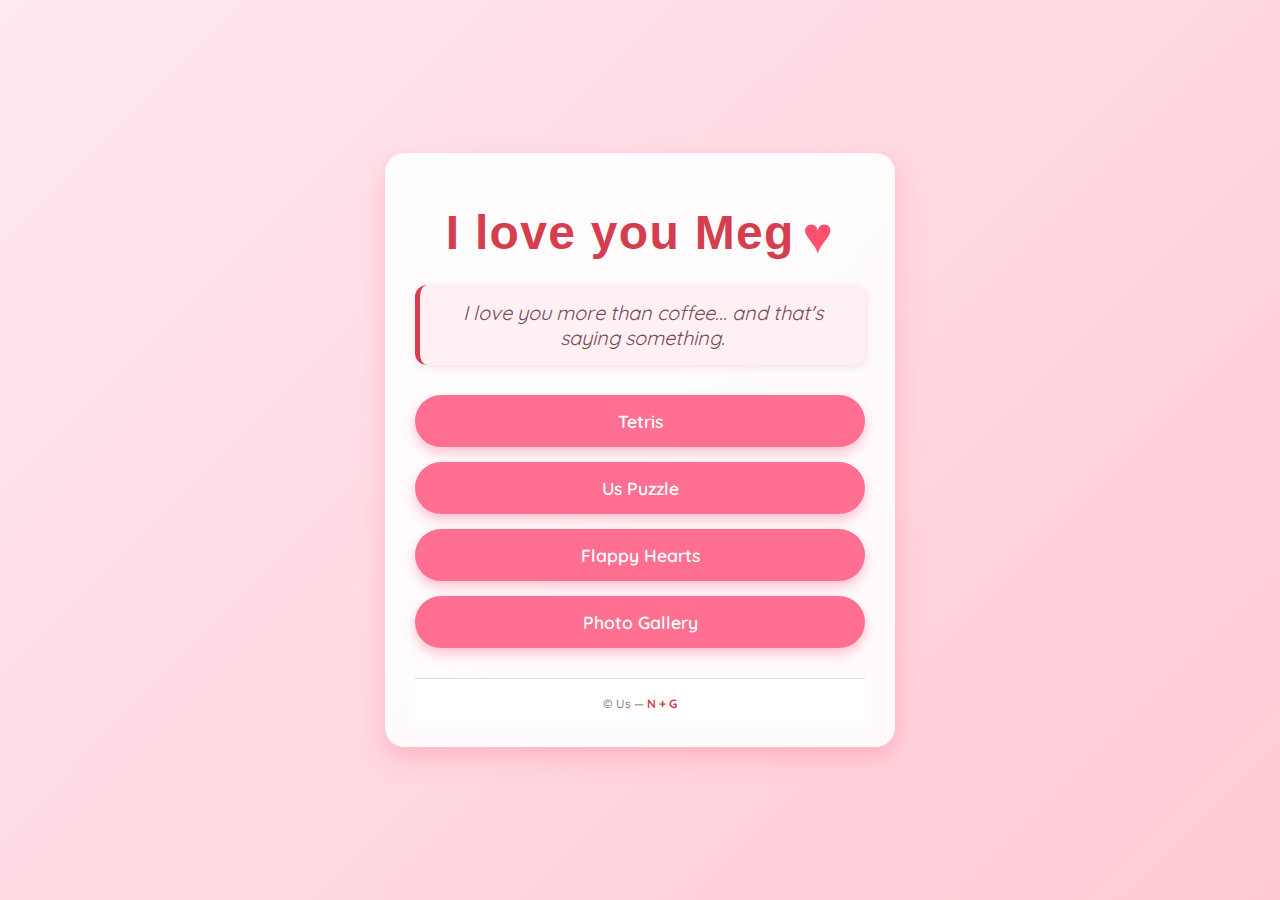
<file: index.html>
<!doctype html>
<html lang="en">
<head>
  <link rel="icon" href="heart.png" type="image/png">
  <link rel="manifest" href="manifest.json">
  <meta name="theme-color" content="#ff6f91">
  
<meta charset="utf-8" />
<meta name="viewport" content="width=device-width,initial-scale=1" />
<title>Our Anniversary</title>
<link rel="stylesheet" href="style.css" />
<link href="https://fonts.googleapis.com/css2?family=Playfair+Display&family=Quicksand&display=swap" rel="stylesheet" />
</head>
<body>

<main class="main-container">
  <header class="header">
    <h1>I love you Meg<span class="heart">♥</span></h1>
  </header>

  <section class="quote-section">
    <blockquote id="quote">Loading your special message...</blockquote>
  </section>
  <script>
    const quotes = [
      "I love you more than coffee... and that's saying something.",
      "You're my today and all of my tomorrows.",
      "Our story is my favorite."
    ];
  
    const quoteElement = document.getElementById('quote');
    if (quoteElement) {
      const today = new Date().getDate();
      const index = today % quotes.length;
      quoteElement.textContent = quotes[index];
    }
  </script>
  

  <section class="nav-buttons">
    <a href="games/tetris.html" class="btn">Tetris</a>
    <a href="games/puzzle.html" class="btn">Us Puzzle</a>
    <a href="games/flappy.html" class="btn">Flappy Hearts</a>
    <a href="gallery.html" class="btn">Photo Gallery</a>
  </section>

  <footer class="footer">
    <small>© Us — <span id="easter-egg" class="linkish">N + G</span></small>
  </footer>
</main>

<script src="script.js"></script>
</body>
</html>
</file>
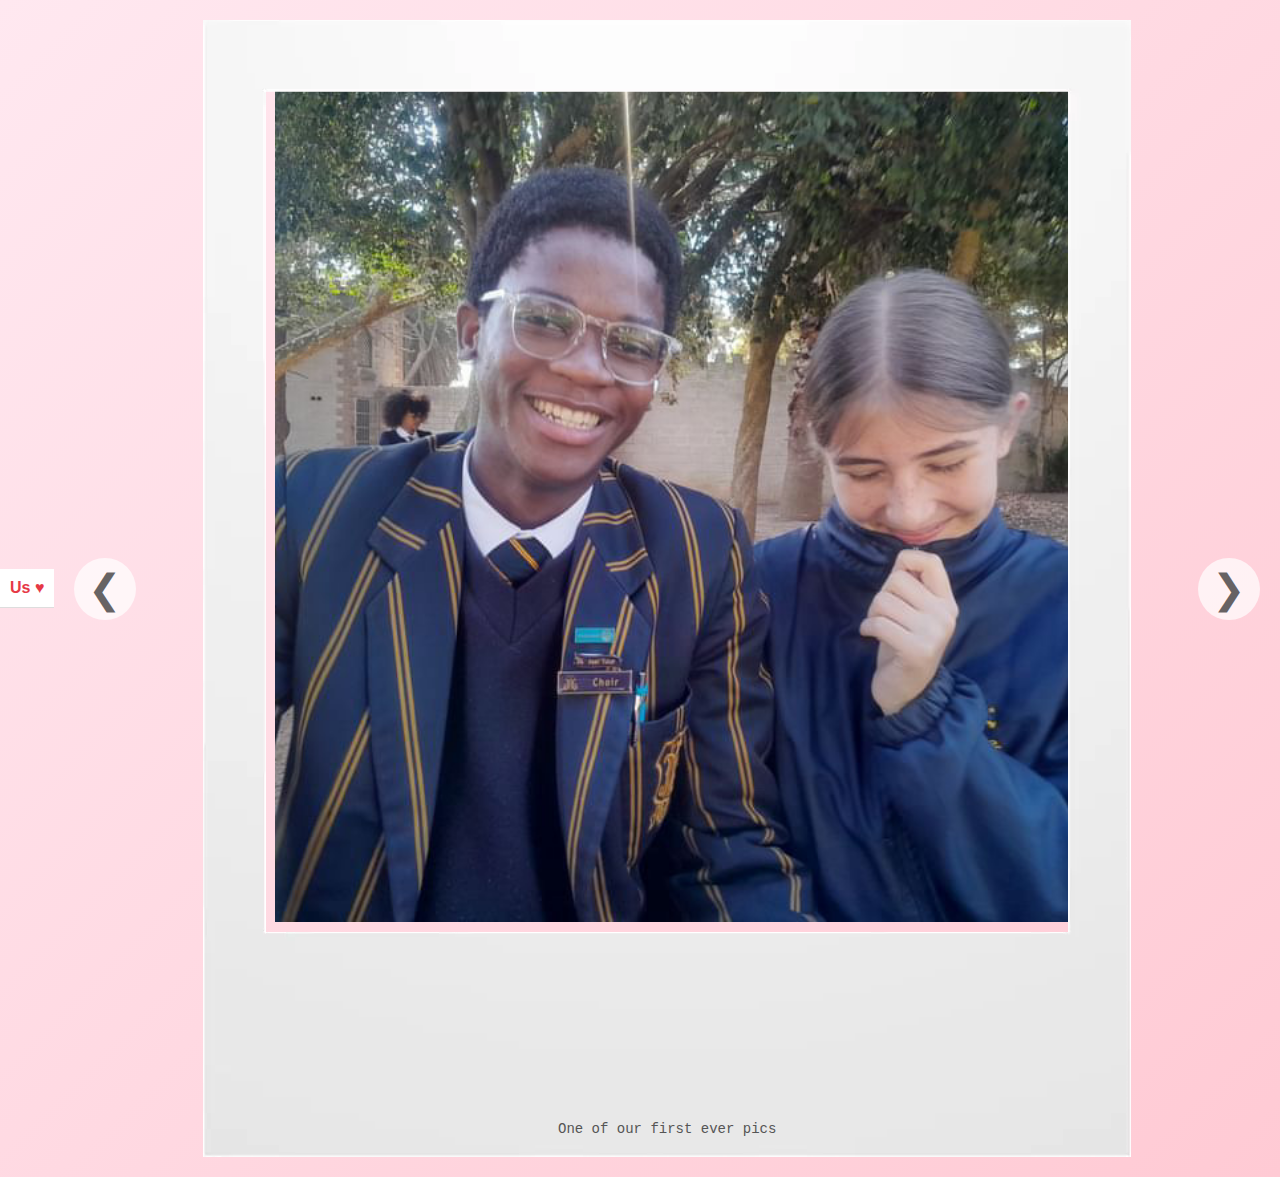
<file: gallery.html>
<!doctype html>
<html lang="en">
<head>
<meta charset="utf-8">
<meta name="viewport" content="width=device-width,initial-scale=1">
<title>Gallery</title>
<link rel="stylesheet" href="style.css">
</head>
<body>

<nav class="nav">
  <a href="index.html" class="logo">Us ♥</a>
</nav>

<div class="gallery-container">
  <div class="arrow left" id="prev">&#10094;</div>
  
  <div class="polaroid-frame">
    <img id="galleryImage" class="photo" src="images/gallery/1.jpg" alt="Gallery Photo" title="Click to toggle fullscreen" />
    <img src="images/frame.png" alt="Polaroid Frame" class="frame-overlay" />
    <div class="caption" id="caption">Photo 1</div>
  </div>
  
  
  
  <div class="arrow right" id="next">&#10095;</div>
</div>

<script>
  const images = [
    {src: "images/gallery/1.jpg", caption: "One of our first ever pics"},
    {src: "images/gallery/2.jpg", caption: "Cuties enjoying the field"},
    {src: "images/gallery/3.jpg", caption: "I love the jacket you have onn"},
    {src: "images/gallery/4.jpg", caption: "Some more field actionn"},
    {src: "images/gallery/5.jpg", caption: "THE SPURR (beat ur mom and fine shyt to it)"},
    {src: "images/gallery/6.jpg", caption: "We must really love the field 😭"},
    {src: "images/gallery/7.jpg", caption: "Couple goalsss 🫶🏾"},
    {src: "images/gallery/8.jpg", caption: "How on Earth are you so cute???"}
  ];

  let currentIndex = 0;
  const imgEl = document.getElementById("galleryImage");
  const capEl = document.getElementById("caption");

  function showImage(index) {
    if (index < 0) index = images.length - 1;
    if (index >= images.length) index = 0;
    currentIndex = index;
    imgEl.src = images[index].src;
    capEl.textContent = images[index].caption;
  }

  document.getElementById("prev").addEventListener("click", () => showImage(currentIndex - 1));
  document.getElementById("next").addEventListener("click", () => showImage(currentIndex + 1));

  showImage(0);

  const photo = document.querySelector('.photo');

photo.addEventListener('click', () => {
  if (!document.fullscreenElement) {
    photo.requestFullscreen().catch(err => {
      alert(`Error attempting to enable fullscreen mode: ${err.message} (${err.name})`);
    });
  } else {
    document.exitFullscreen();
  }
});

</script>

</body>
</html>
</file>
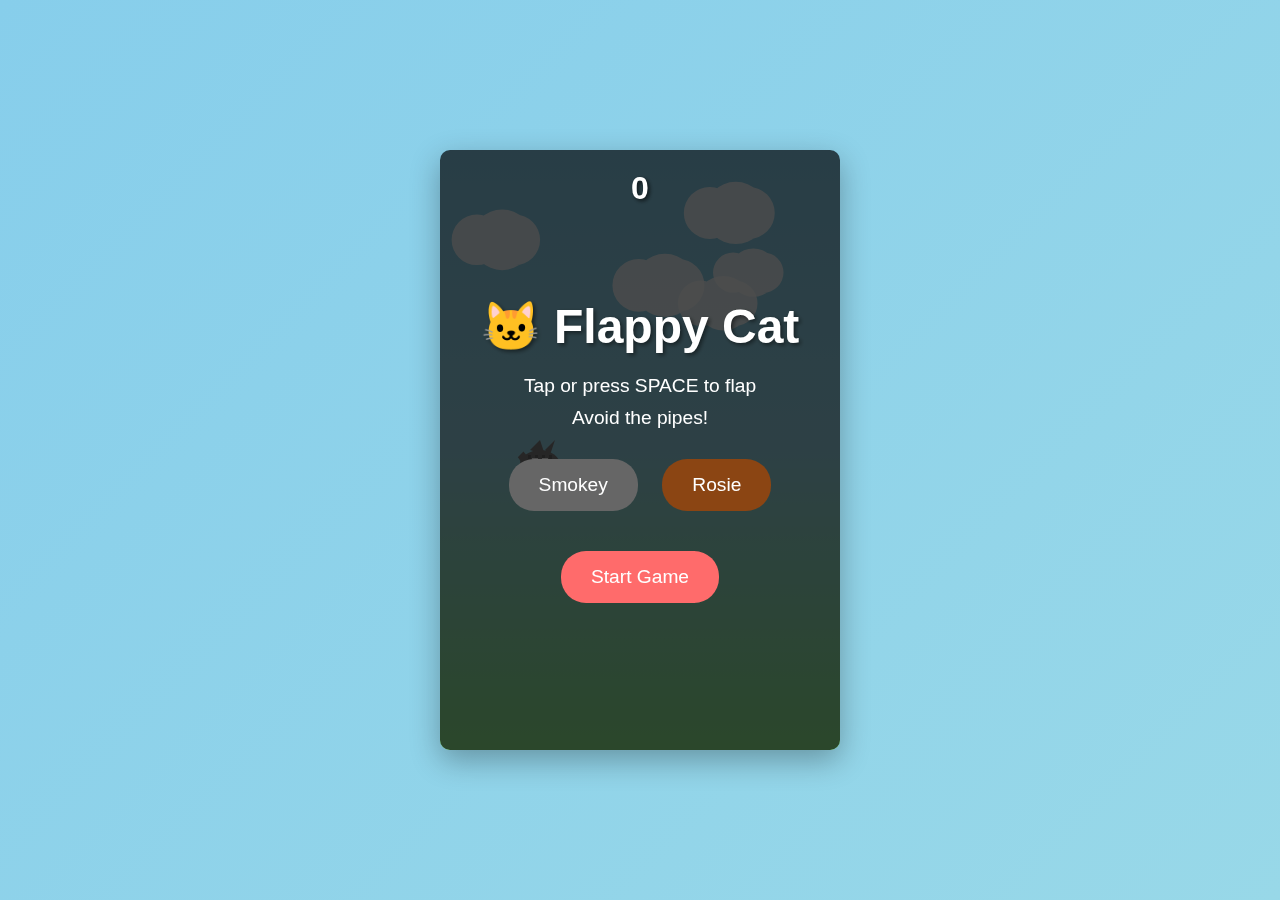
<file: games/flappy.html>
<!DOCTYPE html>
<html lang="en">
<head>
    <meta charset="UTF-8">
    <meta name="viewport" content="width=device-width, initial-scale=1.0">
    <title>Flappy Cat</title>
    <style>
        * {
            margin: 0;
            padding: 0;
            box-sizing: border-box;
        }
        
        body {
            background: linear-gradient(135deg, #87CEEB 0%, #98D8E8 100%);
            display: flex;
            justify-content: center;
            align-items: center;
            min-height: 100vh;
            font-family: 'Arial', sans-serif;
            touch-action: manipulation;
            user-select: none;
        }
        
        #gameContainer {
            position: relative;
            width: min(400px, 100vw);
            height: min(600px, 100vh);
            background: linear-gradient(180deg, #87CEEB 0%, #98D8E8 50%, #90EE90 100%);
            border-radius: 10px;
            overflow: hidden;
            box-shadow: 0 10px 30px rgba(0,0,0,0.3);
        }
        
        #gameCanvas {
            display: block;
            width: 100%;
            height: 100%;
            cursor: pointer;
        }
        
        .ui-overlay {
            position: absolute;
            top: 0;
            left: 0;
            width: 100%;
            height: 100%;
            display: flex;
            flex-direction: column;
            justify-content: center;
            align-items: center;
            background: rgba(0,0,0,0.7);
            color: white;
            text-align: center;
            pointer-events: none;
        }
        
        .ui-overlay.active {
            pointer-events: auto;
        }
        
        .ui-overlay h1 {
            font-size: 3em;
            margin-bottom: 20px;
            text-shadow: 2px 2px 4px rgba(0,0,0,0.5);
        }
        
        .ui-overlay p {
            font-size: 1.2em;
            margin-bottom: 10px;
        }
        
        .ui-overlay button {
            background: #FF6B6B;
            color: white;
            border: none;
            padding: 15px 30px;
            font-size: 1.2em;
            border-radius: 25px;
            cursor: pointer;
            margin-top: 20px;
            transition: all 0.3s ease;
            pointer-events: auto;
        }
        
        .ui-overlay button:hover {
            background: #FF5252;
            transform: scale(1.05);
        }
        
        #score {
            position: absolute;
            top: 20px;
            left: 50%;
            transform: translateX(-50%);
            color: white;
            font-size: 2em;
            font-weight: bold;
            text-shadow: 2px 2px 4px rgba(0,0,0,0.7);
            z-index: 10;
        }
        
        .hidden {
            display: none;
        }
    </style>
</head>
<body>
    <div id="gameContainer">
        <canvas id="gameCanvas" width="400" height="600"></canvas>
        <div id="score">0</div>
        
        <div id="startScreen" class="ui-overlay active">
            <h1>🐱 Flappy Cat</h1>
            <p>Tap or press SPACE to flap</p>
            <p>Avoid the pipes!</p>
            <div style="margin: 20px 0;">
                <button onclick="changeCatType('Smokey')" style="margin: 0 10px; background: #666;">Smokey</button>
                <button onclick="changeCatType('Rosie')" style="margin: 0 10px; background: #8B4513;">Rosie</button>
            </div>
            <button onclick="startGame()">Start Game</button>
        </div>
        
        <div id="gameOverScreen" class="ui-overlay hidden">
            <h1>Game Over!</h1>
            <p id="finalScore">Score: 0</p>
            <p id="bestScore">Best: 0</p>
            <button onclick="restartGame()">Play Again</button>
        </div>
    </div>

    <script>
        const canvas = document.getElementById('gameCanvas');
        const ctx = canvas.getContext('2d');
        const scoreElement = document.getElementById('score');
        const startScreen = document.getElementById('startScreen');
        const gameOverScreen = document.getElementById('gameOverScreen');
        
        // Game state
        let gameState = 'start'; // 'start', 'playing', 'gameOver'
        let score = 0;
        let bestScore = localStorage.getItem('flappyCatBest') || 0;
        
        // Cat properties
        const cat = {
            x: 80,
            y: 300,
            width: 40,
            height: 30,
            velocity: 0,
            jump: -8,
            gravity: 0.4,
            type: 'Smokey' // 'grey' or 'calico'
        };
        
        // Pipes array
        let pipes = [];
        const pipeWidth = 60;
        const pipeGap = 150;
        let pipeTimer = 0;
        
        // Background elements
        let clouds = [];
        
        // Initialize clouds
        function initClouds() {
            for(let i = 0; i < 5; i++) {
                clouds.push({
                    x: Math.random() * canvas.width,
                    y: Math.random() * 200 + 50,
                    width: 60 + Math.random() * 40,
                    height: 30 + Math.random() * 20,
                    speed: 0.5 + Math.random() * 0.5
                });
            }
        }
        
        // Draw cat
        function drawCat() {
            ctx.save();
            
            let bodyColor, stripeColor, earColor;
            
            if(cat.type === 'Smokey') {
                bodyColor = '#808080';
                stripeColor = '#696969';
                earColor = '#808080';
            } else { // calico
                bodyColor = '#F5DEB3';
                stripeColor = '#D2691E';
                earColor = '#F5DEB3';
            }
            
            // Cat body (ellipse)
            ctx.fillStyle = bodyColor;
            ctx.beginPath();
            ctx.ellipse(cat.x + cat.width/2, cat.y + cat.height/2, cat.width/2, cat.height/2, 0, 0, 2 * Math.PI);
            ctx.fill();
            
            // Cat markings
            if(cat.type === 'Smokey') {
                // Grey cat stripes
                ctx.fillStyle = stripeColor;
                ctx.fillRect(cat.x + 8, cat.y + 5, 3, 20);
                ctx.fillRect(cat.x + 15, cat.y + 5, 3, 20);
                ctx.fillRect(cat.x + 22, cat.y + 5, 3, 20);
                ctx.fillRect(cat.x + 29, cat.y + 5, 3, 20);
            } else {
                // Calico patches
                ctx.fillStyle = '#8B4513'; // Brown patches
                ctx.beginPath();
                ctx.ellipse(cat.x + 12, cat.y + 8, 8, 6, 0, 0, 2 * Math.PI);
                ctx.fill();
                
                ctx.fillStyle = '#000000'; // Black patches
                ctx.beginPath();
                ctx.ellipse(cat.x + 28, cat.y + 15, 6, 8, 0, 0, 2 * Math.PI);
                ctx.fill();
                
                ctx.fillStyle = '#D2691E'; // Orange patches
                ctx.beginPath();
                ctx.ellipse(cat.x + 18, cat.y + 18, 7, 5, 0, 0, 2 * Math.PI);
                ctx.fill();
            }
            
            // Cat ears
            ctx.fillStyle = earColor;
            ctx.beginPath();
            ctx.moveTo(cat.x + 10, cat.y);
            ctx.lineTo(cat.x + 20, cat.y - 10);
            ctx.lineTo(cat.x + 25, cat.y + 5);
            ctx.fill();
            
            ctx.beginPath();
            ctx.moveTo(cat.x + 25, cat.y);
            ctx.lineTo(cat.x + 35, cat.y - 10);
            ctx.lineTo(cat.x + 30, cat.y + 5);
            ctx.fill();
            
            // Cat eyes
            ctx.fillStyle = 'white';
            ctx.fillRect(cat.x + 12, cat.y + 8, 6, 6);
            ctx.fillRect(cat.x + 22, cat.y + 8, 6, 6);
            
            ctx.fillStyle = 'black';
            ctx.fillRect(cat.x + 14, cat.y + 10, 2, 2);
            ctx.fillRect(cat.x + 24, cat.y + 10, 2, 2);
            
            // Cat tail
            ctx.strokeStyle = bodyColor;
            ctx.lineWidth = 8;
            ctx.beginPath();
            ctx.arc(cat.x - 10, cat.y + 15, 15, -Math.PI/4, Math.PI/4);
            ctx.stroke();
            
            ctx.restore();
        }
        
        // Draw pipe
        function drawPipe(pipe) {
            ctx.fillStyle = '#4CAF50';
            
            // Top pipe
            ctx.fillRect(pipe.x, 0, pipeWidth, pipe.top);
            // Bottom pipe  
            ctx.fillRect(pipe.x, pipe.top + pipeGap, pipeWidth, canvas.height - pipe.top - pipeGap);
            
            // Pipe caps
            ctx.fillStyle = '#45A049';
            ctx.fillRect(pipe.x - 5, pipe.top - 20, pipeWidth + 10, 20);
            ctx.fillRect(pipe.x - 5, pipe.top + pipeGap, pipeWidth + 10, 20);
        }
        
        // Draw cloud
        function drawCloud(cloud) {
            ctx.fillStyle = 'rgba(255, 255, 255, 0.8)';
            ctx.beginPath();
            ctx.arc(cloud.x, cloud.y, cloud.width/3, 0, Math.PI * 2);
            ctx.arc(cloud.x + cloud.width/3, cloud.y, cloud.width/2.5, 0, Math.PI * 2);
            ctx.arc(cloud.x + cloud.width/2, cloud.y, cloud.width/3, 0, Math.PI * 2);
            ctx.fill();
        }
        
        // Update game
        function update() {
            if(gameState !== 'playing') return;
            
            // Update cat
            cat.velocity += cat.gravity;
            cat.y += cat.velocity;
            
            // Update pipes
            pipeTimer++;
            if(pipeTimer > 90) {
                pipes.push({
                    x: canvas.width,
                    top: Math.random() * 300 + 50
                });
                pipeTimer = 0;
            }
            
            // Move pipes
            pipes.forEach(pipe => {
                pipe.x -= 3;
            });
            
            // Remove off-screen pipes and update score
            pipes = pipes.filter(pipe => {
                if(pipe.x + pipeWidth < 0) {
                    return false;
                }
                if(pipe.x + pipeWidth < cat.x && !pipe.scored) {
                    pipe.scored = true;
                    score++;
                    scoreElement.textContent = score;
                }
                return true;
            });
            
            // Update clouds
            clouds.forEach(cloud => {
                cloud.x -= cloud.speed;
                if(cloud.x + cloud.width < 0) {
                    cloud.x = canvas.width;
                    cloud.y = Math.random() * 200 + 50;
                }
            });
            
            // Check collisions
            checkCollisions();
        }
        
        // Check collisions
        function checkCollisions() {
            // Ground and ceiling
            if(cat.y + cat.height > canvas.height || cat.y < 0) {
                gameOver();
                return;
            }
            
            // Pipes
            pipes.forEach(pipe => {
                if(cat.x < pipe.x + pipeWidth && 
                   cat.x + cat.width > pipe.x && 
                   (cat.y < pipe.top || cat.y + cat.height > pipe.top + pipeGap)) {
                    gameOver();
                }
            });
        }
        
        // Draw everything
        function draw() {
            // Clear canvas with gradient background
            const gradient = ctx.createLinearGradient(0, 0, 0, canvas.height);
            gradient.addColorStop(0, '#87CEEB');
            gradient.addColorStop(0.5, '#98D8E8');
            gradient.addColorStop(1, '#90EE90');
            ctx.fillStyle = gradient;
            ctx.fillRect(0, 0, canvas.width, canvas.height);
            
            // Draw clouds
            clouds.forEach(drawCloud);
            
            // Draw pipes
            pipes.forEach(drawPipe);
            
            // Draw cat
            drawCat();
        }
        
        // Game loop
        function gameLoop() {
            update();
            draw();
            requestAnimationFrame(gameLoop);
        }
        
        // Cat jump
        function jump() {
            if(gameState === 'playing') {
                cat.velocity = cat.jump;
            }
        }
        
        // Change cat type
        function changeCatType(type) {
            cat.type = type;
        }
        
        // Start game
        function startGame() {
            gameState = 'playing';
            startScreen.classList.add('hidden');
            gameOverScreen.classList.add('hidden');
            score = 0;
            scoreElement.textContent = score;
            
            // Reset cat
            cat.y = 300;
            cat.velocity = 0;
            
            // Reset pipes
            pipes = [];
            pipeTimer = 0;
        }
        
        // Game over
        function gameOver() {
            gameState = 'gameOver';
            
            // Update best score
            if(score > bestScore) {
                bestScore = score;
                localStorage.setItem('flappyCatBest', bestScore);
            }
            
            document.getElementById('finalScore').textContent = `Score: ${score}`;
            document.getElementById('bestScore').textContent = `Best: ${bestScore}`;
            gameOverScreen.classList.remove('hidden');
        }
        
        // Restart game
        function restartGame() {
            startGame();
        }
        
        // Event listeners
        document.addEventListener('keydown', (e) => {
            if(e.code === 'Space') {
                e.preventDefault();
                jump();
            }
        });
        
        canvas.addEventListener('click', jump);
        canvas.addEventListener('touchstart', (e) => {
            e.preventDefault();
            jump();
        });
        
        // Prevent scrolling on mobile
        document.body.addEventListener('touchstart', e => e.preventDefault());
        document.body.addEventListener('touchend', e => e.preventDefault());
        document.body.addEventListener('touchmove', e => e.preventDefault());
        
        // Initialize and start
        initClouds();
        document.getElementById('bestScore').textContent = `Best: ${bestScore}`;
        gameLoop();
    </script>
</body>
</html>
</file>
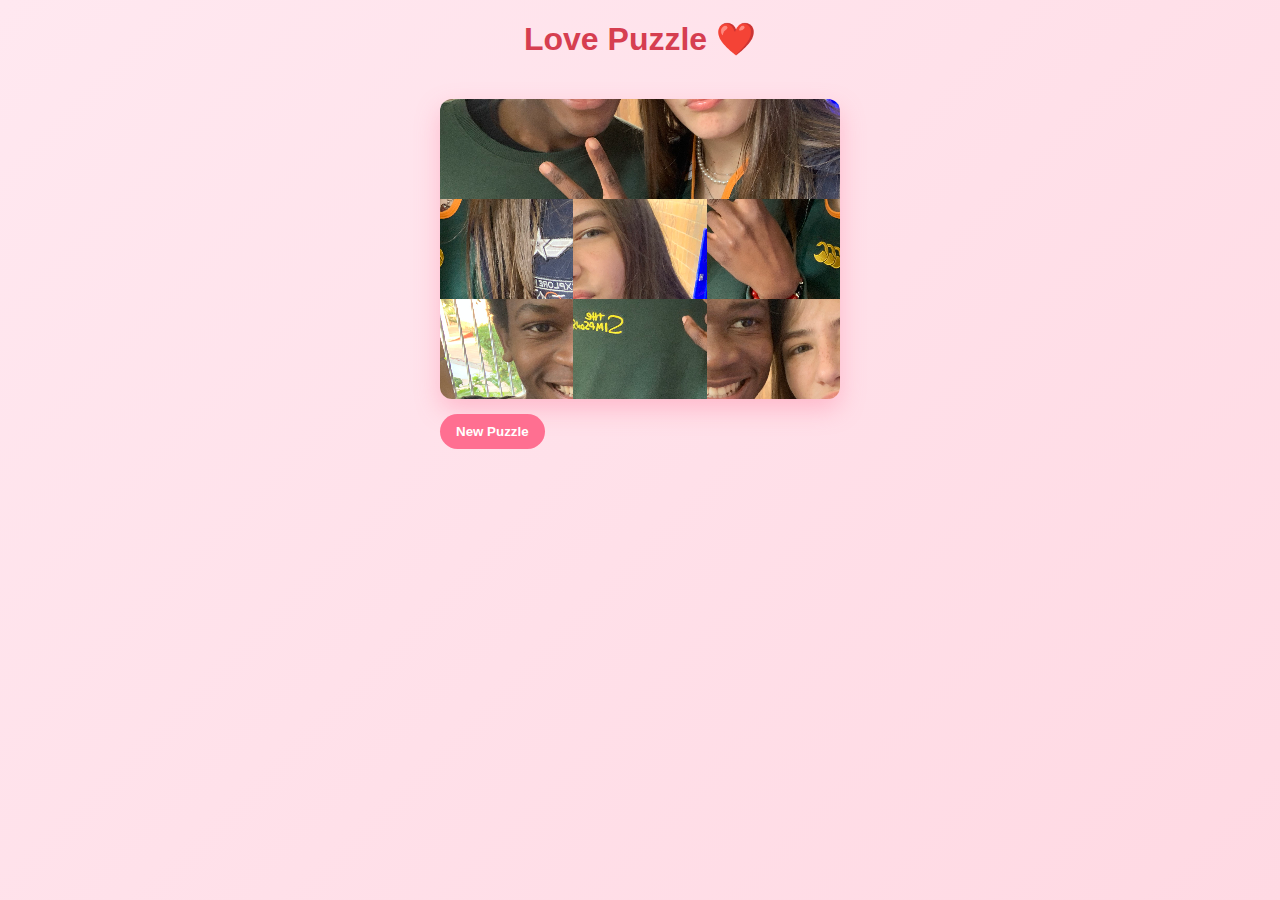
<file: games/puzzle.html>
<!DOCTYPE html>
<html lang="en">
<head>
<meta charset="UTF-8">
<meta name="viewport" content="width=device-width, initial-scale=1.0">
<title>Love Puzzle ❤️</title>
<style>
body{margin:0;font-family:sans-serif;background:linear-gradient(135deg,#ffe8f0,#ffd9e3);display:flex;flex-direction:column;align-items:center;min-height:100vh;}
h1{margin-top:20px;color:#d63e50;text-align:center;}
.container{position:relative;width:90%;max-width:400px;}
canvas{border-radius:12px;box-shadow:0 10px 24px rgba(255,111,145,.35);width:100%;display:block;margin-top:20px;touch-action:none;}
button{margin-top:15px;padding:10px 16px;border-radius:999px;border:none;background:#ff6f91;color:#fff;font-weight:700;cursor:pointer;}
#message{position:absolute;top:50%;left:50%;transform:translate(-50%,-50%);font-size:2rem;color:#d63e50;font-weight:800;display:none;text-align:center;}
</style>
</head>
<body>
<h1>Love Puzzle ❤️</h1>
<div class="container">
  <canvas id="puzzle" width="300" height="300"></canvas>
  <div id="message">❤️ You solved it! ❤️</div>
  <button id="restartBtn">New Puzzle</button>
</div>
<script>
const canvas = document.getElementById('puzzle');
const ctx = canvas.getContext('2d');
const message = document.getElementById('message');
const restartBtn = document.getElementById('restartBtn');

const ROWS=3, COLS=3;
let img=null, tileOrder=[], tileWidth=0, tileHeight=0;
const images=['../images/gallery/1.jpg','../images/gallery/2.jpg','../images/gallery/3.jpg','../images/gallery/4.jpg'];

// Animation
let animating=false, movingTile=null, moveProgress=0, moveFrom=null, moveTo=null;

// Highlight
let highlightTile=null, highlightGlow=0, glowDirection=1;

// Drag
let draggingTile=null, dragStart={x:0,y:0};

function initPuzzle(){
  message.style.display='none';
  img = new Image();
  const src = images[Math.floor(Math.random()*images.length)];
  img.onload = ()=>{
    canvas.width = img.width;
    canvas.height = img.height;
    tileWidth = img.width/COLS;
    tileHeight = img.height/ROWS;
    setupTiles();
    shuffleTiles();
    drawPuzzle();
  };
  img.onerror = ()=>alert("Image failed to load: "+src);
  img.src = src;
}

function setupTiles(){
  tileOrder=[];
  for(let y=0;y<ROWS;y++){
    for(let x=0;x<COLS;x++){
      tileOrder.push({x:x,y:y});
    }
  }
}

function shuffleTiles(){
  for(let i=tileOrder.length-1;i>0;i--){
    const j=Math.floor(Math.random()*i);
    [tileOrder[i], tileOrder[j]]=[tileOrder[j], tileOrder[i]];
  }
}

function drawPuzzle(){
  ctx.clearRect(0,0,canvas.width,canvas.height);
  for(let i=0;i<tileOrder.length;i++){
    const piece=tileOrder[i];
    let dx=(i%COLS)*tileWidth;
    let dy=Math.floor(i/COLS)*tileHeight;
    if(movingTile && movingTile.idx===i){
      dx = moveFrom.dx + (moveTo.dx - moveFrom.dx) * moveProgress;
      dy = moveFrom.dy + (moveTo.dy - moveFrom.dy) * moveProgress;
    }
    ctx.drawImage(img, piece.x*tileWidth, piece.y*tileHeight, tileWidth, tileHeight, dx, dy, tileWidth, tileHeight);
    ctx.strokeStyle='rgba(0,0,0,.1)';
    ctx.strokeRect(dx, dy, tileWidth, tileHeight);
    // Highlight
    if(highlightTile && highlightTile.idx===i){
      highlightGlow += 0.05*glowDirection;
      if(highlightGlow>0.7) glowDirection=-1;
      if(highlightGlow<0) glowDirection=1;
      ctx.strokeStyle = `rgba(255,111,145,${0.4 + highlightGlow})`;
      ctx.lineWidth = 4 + highlightGlow*4;
      ctx.strokeRect(dx+2, dy+2, tileWidth-4, tileHeight-4);
    }
  }
  ctx.lineWidth=1;
}

function getTileFromCoords(clientX, clientY){
  const rect=canvas.getBoundingClientRect();
  const x=Math.floor(((clientX-rect.left)/rect.width)*COLS);
  const y=Math.floor(((clientY-rect.top)/rect.height)*ROWS);
  return {x:x, y:y, idx:y*COLS + x};
}

function animateMove(tile, dir){
  if(animating) return;
  animating=true;
  movingTile = tile;
  moveProgress=0;
  moveFrom = {dx:(tile.idx%COLS)*tileWidth, dy:Math.floor(tile.idx/COLS)*tileHeight};
  let targetIdx = tile.idx;
  if(dir==='left' && tile.x>0) targetIdx = tile.idx -1;
  if(dir==='right' && tile.x<COLS-1) targetIdx = tile.idx +1;
  if(dir==='up' && tile.y>0) targetIdx = tile.idx - COLS;
  if(dir==='down' && tile.y<ROWS-1) targetIdx = tile.idx + COLS;
  moveTo = {dx:(targetIdx%COLS)*tileWidth, dy:Math.floor(targetIdx/COLS)*tileHeight};

  function step(){
    moveProgress+=0.2;
    if(moveProgress>=1){
      moveProgress=1;
      [tileOrder[tile.idx], tileOrder[targetIdx]]=[tileOrder[targetIdx], tileOrder[tile.idx]];
      movingTile=null;
      animating=false;
      drawPuzzle();
      checkSolved();
    } else {
      drawPuzzle();
      requestAnimationFrame(step);
    }
  }
  requestAnimationFrame(step);
}

// Drag start
canvas.addEventListener('mousedown', e=>{
  draggingTile = getTileFromCoords(e.clientX,e.clientY);
  dragStart={x:e.clientX,y:e.clientY};
});
canvas.addEventListener('touchstart', e=>{
  const t = e.touches[0];
  draggingTile = getTileFromCoords(t.clientX,t.clientY);
  dragStart={x:t.clientX,y:t.clientY};
});

// Drag end
canvas.addEventListener('mouseup', e=>{
  handleDragEnd(e.clientX, e.clientY);
});
canvas.addEventListener('touchend', e=>{
  const t = e.changedTouches[0];
  handleDragEnd(t.clientX, t.clientY);
});

function handleDragEnd(endX, endY){
  if(!draggingTile) return;
  const dx=endX-dragStart.x, dy=endY-dragStart.y;
  if(Math.abs(dx)>Math.abs(dy)){
    if(dx>10) animateMove(draggingTile,'right');
    else if(dx<-10) animateMove(draggingTile,'left');
  } else {
    if(dy>10) animateMove(draggingTile,'down');
    else if(dy<-10) animateMove(draggingTile,'up');
  }
  draggingTile=null;
}

// Highlight hover
canvas.addEventListener('mousemove', e=>{
  highlightTile = getTileFromCoords(e.clientX,e.clientY);
});
canvas.addEventListener('mouseleave', ()=>highlightTile=null);

function checkSolved(){
  for(let i=0;i<tileOrder.length;i++){
    if(tileOrder[i].x!==i%COLS || tileOrder[i].y!==Math.floor(i/COLS)) return;
  }
  message.style.display='block';
}

// Animation loop
function animationLoop(){
  if(highlightTile || animating){
    drawPuzzle();
  }
  requestAnimationFrame(animationLoop);
}
animationLoop();

restartBtn.addEventListener('click', initPuzzle);
initPuzzle();
</script>
</body>
</html>
</file>
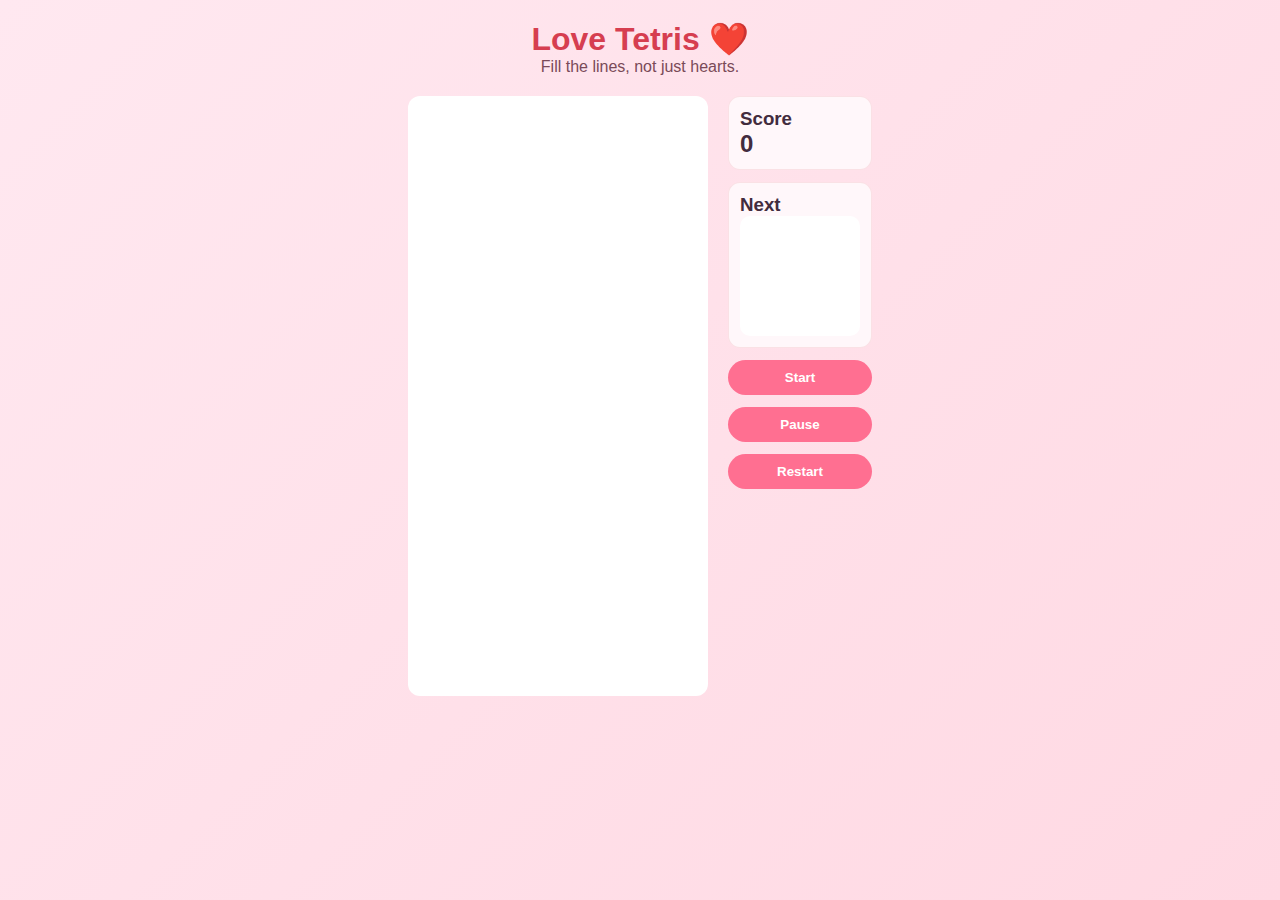
<file: games/tetris.html>
<!DOCTYPE html>
<html lang="en">
<head>
<meta charset="UTF-8">
<meta name="viewport" content="width=device-width, initial-scale=1.0">
<title>Love Tetris</title>
<style>
:root{
  --bg1:#ffe8f0; --bg2:#ffd9e3;
  --panel:#ffffff; --accent:#ff6f91; --accent-dark:#ff4c6d; --muted:#7a4a58;
  --shadow:0 10px 24px rgba(255,111,145,.35); --radius:18px;
}
*{box-sizing:border-box;margin:0;padding:0;font-family:sans-serif;}
body{background:linear-gradient(135deg,var(--bg1),var(--bg2));display:flex;flex-direction:column;align-items:center;justify-content:flex-start;min-height:100vh;color:#422c3e;}
header{margin:20px;text-align:center;}
header h1{color:#d63e50;font-size:2rem;}
header .sub{color:var(--muted);}
.container{display:flex;flex-direction:row;gap:20px;flex-wrap:wrap;justify-content:center;align-items:flex-start;}
.canvas-container{position:relative;}
canvas{background:#fff;border-radius:12px;display:block;margin:auto;max-width:100%;height:auto;}
.side{display:flex;flex-direction:column;gap:12px;}
.panel{background:#fff7fa;padding:12px;border-radius:12px;box-shadow:inset 0 0 0 1px rgba(214,62,80,.12);}
.score{font-size:1.5rem;font-weight:700;}
#next{background:#fff;border-radius:10px;display:block;margin:auto;}
.controls{display:flex;justify-content:center;gap:10px;margin-top:10px;}
.btn{padding:10px 14px;border-radius:999px;border:none;background:var(--accent);color:#fff;font-weight:700;cursor:pointer;transition:.2s;}
.btn:hover{background:var(--accent-dark);}
.overlay{position:fixed;inset:0;background:rgba(0,0,0,.45);display:none;align-items:center;justify-content:center;z-index:50;}
.overlay .box{background:#fff;border-radius:16px;padding:18px;width:min(90vw,400px);text-align:center;box-shadow:var(--shadow);}
.big{font-size:1.8rem;font-weight:800;color:#d63e50;margin:6px 0 12px;}
@media (max-width:600px){
  .container{flex-direction:column;}
}
</style>
</head>
<body>
<header>
  <h1>Love Tetris ❤️</h1>
  <div class="sub">Fill the lines, not just hearts.</div>
</header>

<div class="container">
  <div class="canvas-container">
    <canvas id="board" width="300" height="600"></canvas>
  </div>
  <div class="side">
    <div class="panel">
      <h3>Score</h3>
      <div class="score" id="score">0</div>
    </div>
    <div class="panel">
      <h3>Next</h3>
      <canvas id="next" width="120" height="120"></canvas>
    </div>
    <button id="startBtn" class="btn">Start</button>
    <button id="pauseBtn" class="btn">Pause</button>
    <button id="restartBtn" class="btn">Restart</button>
  </div>
</div>

<div class="overlay" id="overlay">
  <div class="box">
    <div id="overlayTitle" class="big">You filled my heart ❤️</div>
    <p id="overlayMsg">Final score: <span id="finalScore">0</span></p>
    <button id="overlayBtn" class="btn">Play again</button>
  </div>
</div>

<audio id="bgm" loop></audio>

<script>
/* ---------- THEME ---------- */
const COLORS = {I:'#ff6f91',J:'#a06cd5',L:'#ff8fab',O:'#ffd6a5',S:'#caffbf',T:'#b388eb',Z:'#ffadad'};
const GHOST = 'rgba(0,0,0,.12)';

/* ---------- GAME CONSTANTS ---------- */
const COLS=10,ROWS=20,SIZE=30,DROP_START_MS=800,DROP_ACCEL_SOFT=40;
const SCORE_SINGLE=100,SCORE_DOUBLE=300,SCORE_TRIPLE=500,SCORE_TETRIS=800,SCORE_SOFT=1,SCORE_HARD_PER_ROW=2;

/* ---------- CANVAS ---------- */
const boardCV=document.getElementById('board'),bctx=boardCV.getContext('2d');
const nextCV=document.getElementById('next'),nctx=nextCV.getContext('2d');
const scoreEl=document.getElementById('score'),startBtn=document.getElementById('startBtn');
const pauseBtn=document.getElementById('pauseBtn'),restartBtn=document.getElementById('restartBtn');
const overlay=document.getElementById('overlay'),overlayTitle=document.getElementById('overlayTitle');
const overlayMsg=document.getElementById('overlayMsg'),overlayBtn=document.getElementById('overlayBtn');
const bgm=document.getElementById('bgm');

/* ---------- MUSIC ---------- */
const SONGS=[...Array(9)].map((_,i)=>`../music/${i+1}.mp3`);
function playRandomSong(){
  const song = SONGS[Math.floor(Math.random()*SONGS.length)];
  bgm.src=song; bgm.play().catch(()=>{});
}
bgm.addEventListener('ended',playRandomSong);

/* ---------- BOARD ---------- */
const emptyRow=()=>Array(COLS).fill(null);
let grid=Array(ROWS).fill(0).map(emptyRow);
let score=0;

/* ---------- SHAPES ---------- */
const SHAPES={I:[[1,1,1,1]],J:[[1,0,0],[1,1,1]],L:[[0,0,1],[1,1,1]],O:[[1,1],[1,1]],S:[[0,1,1],[1,1,0]],T:[[0,1,0],[1,1,1]],Z:[[1,1,0],[0,1,1]]};
const TYPES=Object.keys(SHAPES);
function* bagGenerator(){while(true){const bag=TYPES.slice();for(let i=bag.length-1;i>0;i--){const j=Math.floor(Math.random()*(i+1));[bag[i],bag[j]]=[bag[j],bag[i]]}for(const t of bag)yield t;}}
const bag=bagGenerator();
function createPiece(type){const shape=SHAPES[type].map(r=>r.slice());return {type,shape,x:Math.floor((COLS-shape[0].length)/2),y:-shape.length,color:COLORS[type]};}
let current=null,next=createPiece(bag.next().value);

/* ---------- DRAWING ---------- */
function drawCell(ctx,x,y,color){ctx.fillStyle=color;ctx.fillRect(x*SIZE,y*SIZE,SIZE,SIZE);ctx.strokeStyle='rgba(0,0,0,.06)';ctx.strokeRect(x*SIZE,y*SIZE,SIZE,SIZE);}
function drawBoard(){bctx.clearRect(0,0,boardCV.width,boardCV.height);for(let r=0;r<ROWS;r++)for(let c=0;c<COLS;c++){const cell=grid[r][c];if(cell)drawCell(bctx,c,r,cell);}if(current){const ghostY=dropDistance();for(let r=0;r<current.shape.length;r++)for(let c=0;c<current.shape[r].length;c++){if(current.shape[r][c])drawCell(bctx,current.x+c,current.y+r+ghostY,GHOST);}for(let r=0;r<current.shape.length;r++)for(let c=0;c<current.shape[r].length;c++){if(current.shape[r][c])drawCell(bctx,current.x+c,current.y+r,current.color);}}}
function drawNext(){nctx.clearRect(0,0,nextCV.width,nextCV.height);const s=next.shape;const w=s[0].length,h=s.length;const offsetX=Math.floor((4-w)/2);const offsetY=Math.floor((4-h)/2);const cell=24;for(let r=0;r<h;r++)for(let c=0;c<w;c++)if(s[r][c]){nctx.fillStyle=next.color;nctx.fillRect((c+offsetX)*cell,(r+offsetY)*cell,cell,cell);nctx.strokeStyle='rgba(0,0,0,.08)';nctx.strokeRect((c+offsetX)*cell,(r+offsetY)*cell,cell,cell);}}

function valid(posX,posY,shape){for(let r=0;r<shape.length;r++)for(let c=0;c<shape[r].length;c++){if(!shape[r][c])continue;const x=posX+c,y=posY+r;if(x<0||x>=COLS||y>=ROWS)return false;if(y>=0&&grid[y][x])return false;}return true;}
function rotate(shape){const h=shape.length,w=shape[0].length,res=Array(w).fill(0).map(()=>Array(h).fill(0));for(let r=0;r<h;r++)for(let c=0;c<w;c++)res[c][h-1-r]=shape[r][c];return res;}
function lockPiece(){for(let r=0;r<current.shape.length;r++)for(let c=0;c<current.shape[r].length;c++){if(current.shape[r][c]){const x=current.x+c,y=current.y+r;if(y<0){endGame();return;}grid[y][x]=current.color;}}clearLines();spawn();}
function clearLines(){let cleared=0;for(let r=ROWS-1;r>=0;r--){if(grid[r].every(Boolean)){grid.splice(r,1);grid.unshift(emptyRow());cleared++;r++;}}if(cleared){const add=cleared===1?SCORE_SINGLE:cleared===2?SCORE_DOUBLE:cleared===3?SCORE_TRIPLE:SCORE_TETRIS;updateScore(add);}}
function updateScore(add=0,reset=false){if(reset)score=0;else score+=add;scoreEl.textContent=score;overlayMsg.innerHTML=`Final score: <span id="finalScore">${score}</span>`;}
function spawn(){current=next;next=createPiece(bag.next().value);drawNext();}
function dropDistance(){let d=0;while(valid(current.x,current.y+d+1,current.shape))d++;return d;}
function moveDown(){if(valid(current.x,current.y+1,current.shape))current.y++;else lockPiece();}
function hardDrop(){const dist=dropDistance();current.y+=dist;updateScore(dist*SCORE_HARD_PER_ROW);lockPiece();}

/* ---------- GAME LOOP ---------- */
let last=0,dropCounter=0,dropInterval=DROP_START_MS,softDrop=false,playing=false,paused=false,gameOver=false;
function loop(time=0){if(!playing||paused)return;const delta=time-last;last=time;dropCounter+=delta;const interval=softDrop?DROP_ACCEL_SOFT:dropInterval;if(dropCounter>interval){moveDown();dropCounter=0;}drawBoard();requestAnimationFrame(loop);}
function startGame(){resetBoard();spawn();drawNext();drawBoard();playing=true;paused=false;gameOver=false;overlay.style.display='none';last=performance.now();dropCounter=0;playRandomSong();requestAnimationFrame(loop);}
function endGame(){playing=false;gameOver=true;overlayTitle.textContent='You filled my heart ❤️';overlay.style.display='flex';bgm.pause();}
function togglePause(){if(!playing||gameOver)return;paused=!paused;if(!paused){last=performance.now();dropCounter=0;requestAnimationFrame(loop);playRandomSong();}else{bgm.pause();}}
function resetBoard(){grid=Array(ROWS).fill(0).map(emptyRow);score=0;updateScore(0,true);drawBoard();}

/* ---------- INPUT ---------- */
document.addEventListener('keydown',e=>{if(!playing||paused){if(e.key.toLowerCase()==='p')togglePause();return;}if(e.key==='ArrowLeft'){if(valid(current.x-1,current.y,current.shape))current.x--;}else if(e.key==='ArrowRight'){if(valid(current.x+1,current.y,current.shape))current.x++;}else if(e.key==='ArrowDown'){softDrop=true;updateScore(SCORE_SOFT);}else if(e.key==='ArrowUp'){const rotated=rotate(current.shape);if(valid(current.x,current.y,rotated))current.shape=rotated;else if(valid(current.x-1,current.y,rotated)){current.x--;current.shape=rotated;}else if(valid(current.x+1,current.y,rotated)){current.x++;current.shape=rotated;}}else if(e.code==='Space'){e.preventDefault();hardDrop();}else if(e.key.toLowerCase()==='p'){togglePause();}drawBoard();});
document.addEventListener('keyup',e=>{if(e.key==='ArrowDown')softDrop=false;});

/* ---------- BUTTONS ---------- */
startBtn.addEventListener('click',startGame);
pauseBtn.addEventListener('click',togglePause);
restartBtn.addEventListener('click',startGame);
overlayBtn.addEventListener('click',startGame);

/* ---------- MOBILE SWIPE ---------- */
let touchStartX=0,touchStartY=0,touchEndX=0,touchEndY=0;
boardCV.addEventListener('touchstart',e=>{const t=e.touches[0];touchStartX=t.clientX;touchStartY=t.clientY;});
boardCV.addEventListener('touchend',e=>{const t=e.changedTouches[0];touchEndX=t.clientX;touchEndY=t.clientY;handleSwipe();});
function handleSwipe(){
  const dx=touchEndX-touchStartX,dy=touchEndY-touchStartY;
  if(Math.abs(dx)>Math.abs(dy)){
    if(dx>30 && valid(current.x+1,current.y,current.shape)) current.x++; // swipe right
    else if(dx<-30 && valid(current.x-1,current.y,current.shape)) current.x--; // swipe left
  } else {
    if(dy>30) moveDown(); // swipe down
    else if(dy<-30){ // swipe up = rotate
        const rotated = rotate(current.shape);
        if(valid(current.x,current.y,rotated)) current.shape=rotated;
        else if(valid(current.x-1,current.y,rotated)) {current.x--; current.shape=rotated;}
        else if(valid(current.x+1,current.y,rotated)) {current.x++; current.shape=rotated;}
    }
  }
  drawBoard();
}

/* ---------- RESPONSIVE ---------- */
function resizeCanvas(){
    const width = Math.min(window.innerWidth*0.9, 300);
    boardCV.width = width;
    boardCV.height = width*2;
    drawBoard();
}
window.addEventListener('resize', resizeCanvas);
resizeCanvas();
</script>
</body>
</html>
</file>
<file: style.css>
body {
    margin: 0;
    font-family: Arial, sans-serif;
    background: #f0ece3;
    color: #333;
  }
  
  .nav {
    background: #fff;
    padding: 10px;
    display: flex;
    gap: 15px;
    border-bottom: 1px solid #ddd;
  }
  .nav a {
    text-decoration: none;
    color: #444;
  }
  .nav .logo {
    font-weight: bold;
    color: #e63946;
  }
  
  main {
    padding: 20px;
    text-align: center;
  }
  
  footer {
    padding: 15px;
    text-align: center;
    font-size: 14px;
    background: #fff;
    border-top: 1px solid #ddd;
    cursor: pointer;
  }
  
  /* Gallery styles */
  .gallery-container {
    flex: 1;
    display: flex;
    align-items: center;
    justify-content: center;
    position: relative;
    padding: 20px;
  }
  .polaroid {
    background: white;
    padding: 15px 15px 40px;
    box-shadow: 0 8px 20px rgba(0,0,0,0.25);
    border: 1px solid #ddd;
    text-align: center;
    max-width: 90%;
    max-height: 90%;
    display: flex;
    flex-direction: column;
    justify-content: center;
  }
  .polaroid img {
    max-width: 100%;
    max-height: calc(100vh - 200px);
    object-fit: contain;
  }
  .caption {
    font-family: "Courier New", monospace;
    font-size: 14px;
    color: #555;
    margin-top: 8px;
  }
  .arrow {
    position: absolute;
    top: 50%;
    transform: translateY(-50%);
    font-size: 40px;
    color: rgba(0,0,0,0.6);
    background: rgba(255,255,255,0.7);
    border-radius: 50%;
    padding: 8px 14px;
    cursor: pointer;
    user-select: none;
    transition: background 0.2s;
  }
  .arrow:hover {
    background: rgba(255,255,255,0.95);
  }
  .arrow.left {
    left: 20px;
  }
  .arrow.right {
    right: 20px;
  }
  
  .gallery-container {
    display: flex;
    align-items: center;
    justify-content: center;
    position: relative;
    padding: 20px;
  }
  
  .polaroid-frame {
    position: relative;
    display: inline-block;
  }
  
  .photo {
    display: block;
    width: 400px; /* Adjust as needed */
    height: auto;
    position: relative;
    z-index: 1;
  }
  
  .frame-overlay {
    position: absolute;
    top: 0;
    left: 0;
    width: 400px; /* Match photo width */
    height: auto;
    z-index: 2;
    pointer-events: none; /* Let clicks go through to arrows */
  }
  
  .caption {
    text-align: center;
    font-family: "Courier New", monospace;
    font-size: 14px;
    color: #555;
    margin-top: 10px;
  }
  
  .arrow {
    position: absolute;
    top: 50%;
    transform: translateY(-50%);
    font-size: 40px;
    color: rgba(0,0,0,0.6);
    background: rgba(255,255,255,0.7);
    border-radius: 50%;
    padding: 8px 14px;
    cursor: pointer;
    user-select: none;
    transition: background 0.2s;
    z-index: 5;
  }
  .arrow:hover {
    background: rgba(255,255,255,0.95);
  }
  .arrow.left {
    left: 20px;
  }
  .arrow.right {
    right: 20px;
  }

  
  /* Fonts */
body {
    margin: 0;
    font-family: 'Quicksand', sans-serif;
    background: linear-gradient(135deg, #ffe8f0, #ffcad4);
    color: #422c3e;
    display: flex;
    justify-content: center;
    align-items: center;
    min-height: 100vh;
  }
  
  .main-container {
    max-width: 450px;
    padding: 20px 30px;
    background: rgba(255 255 255 / 0.9);
    border-radius: 20px;
    box-shadow: 0 10px 25px rgba(255, 102, 131, 0.3);
    text-align: center;
  }
  
  .header h1 {
    font-family: 'Gill Sans', sans-serif;
    font-size: 3rem;
    margin-bottom: 10px;
    letter-spacing: 1.3px;
    color: #d63e50;
    position: relative;
  }
  
  .heart {
    color: #ff516f;
    font-size: 3.2rem;
    vertical-align: middle;
    margin-left: 8px;
    animation: heartbeat 1.5s infinite;
  }
  
  @keyframes heartbeat {
    0%, 100% { transform: scale(1); }
    50% { transform: scale(1.15); }
  }
  
  .quote-section blockquote {
    font-size: 1.25rem;
    font-style: italic;
    color: #7a4a58;
    margin: 20px 0 30px;
    padding: 15px 25px;
    border-left: 5px solid #d63e50;
    background: #fff0f3;
    border-radius: 12px;
    box-shadow: 2px 2px 8px rgba(214, 62, 80, 0.15);
  }
  
  .nav-buttons {
    display: flex;
    flex-direction: column;
    gap: 15px;
  }
  
  .btn {
    display: block;
    background: #ff6f91;
    color: white;
    font-weight: 600;
    font-size: 1.1rem;
    padding: 15px 0;
    border-radius: 40px;
    text-decoration: none;
    box-shadow: 0 6px 12px rgba(255, 111, 145, 0.4);
    transition: background 0.3s ease, box-shadow 0.3s ease, transform 0.2s ease;
  }
  
  .btn:hover,
  .btn:focus {
    background: #ff4c6d;
    box-shadow: 0 8px 16px rgba(255, 76, 109, 0.6);
    transform: translateY(-3px);
  }
  
  .footer {
    margin-top: 30px;
    font-size: 0.9rem;
    color: #7a4a58;
  }
  
  .linkish {
    cursor: pointer;
    color: #d63e50;
    font-weight: 700;
    user-select: none;
    transition: color 0.25s ease;
  }
  
  .linkish:hover {
    color: #ff4c6d;
    text-decoration: underline;
  }
  
  /* Responsive */
  @media (max-width: 480px) {
    .main-container {
      max-width: 90vw;
      padding: 20px;
    }
  
    .header h1 {
      font-size: 2.4rem;
    }
  
    .quote-section blockquote {
      font-size: 1rem;
    }
  }
  
  .polaroid-frame {
    position: relative;
    width: 928px;
    height: 1137px;     /* Fixed height, including space for caption */
    margin: 0 auto;
    user-select: none;
  }
  
  .photo {
    position: absolute;
    top: 30px;          /* Adjust to fit inside frame’s transparent window */
    left: 25px;
    right: 25px;
    bottom: 90px;       /* Leave space below for caption & frame bottom */
    object-fit: contain;
    width: auto;
    height: auto;
    max-width: calc(100% - 50px);  /* account for left + right inset */
    max-height: calc(100% - 120px); /* account for top + bottom inset */
    cursor: pointer;
    z-index: 1;
  }
  
  .frame-overlay {
    width: 928px;
    height: 1137px;
    position: relative;
    z-index: 2;
    pointer-events: none;
  }
  
  .caption {
    position: absolute;
    bottom: 20px;
    width: 100%;
    text-align: center;
    font-family: "Courier New", monospace;
    font-size: 14px;
    color: #555;
    z-index: 3;
  }
  .polaroid-frame {
    position: relative;
    width: 928px;
    height: 1137px;
    margin: 0 auto;
    user-select: none;
  }
  
  .photo {
    position: absolute;
    top: 63px;        /* match transparent window top */
    left: 72px;       /* match transparent window left */
    width: 802px;     /* transparent window width */
    height: 839px;    /* transparent window height */
    object-fit: cover;  /* or 'contain' depending on your preference */
    cursor: pointer;
    z-index: 1;
  }
  
  .frame-overlay {
    position: absolute;
    top: 0;
    left: 0;
    width: 928px;
    height: 1137px;
    z-index: 2;
    pointer-events: none;
  }
  
  .caption {
    position: absolute;
    bottom: 20px;
    width: 100%;
    text-align: center;
    font-family: "Courier New", monospace;
    font-size: 14px;
    color: #555;
    z-index: 3;
  }
</file>
